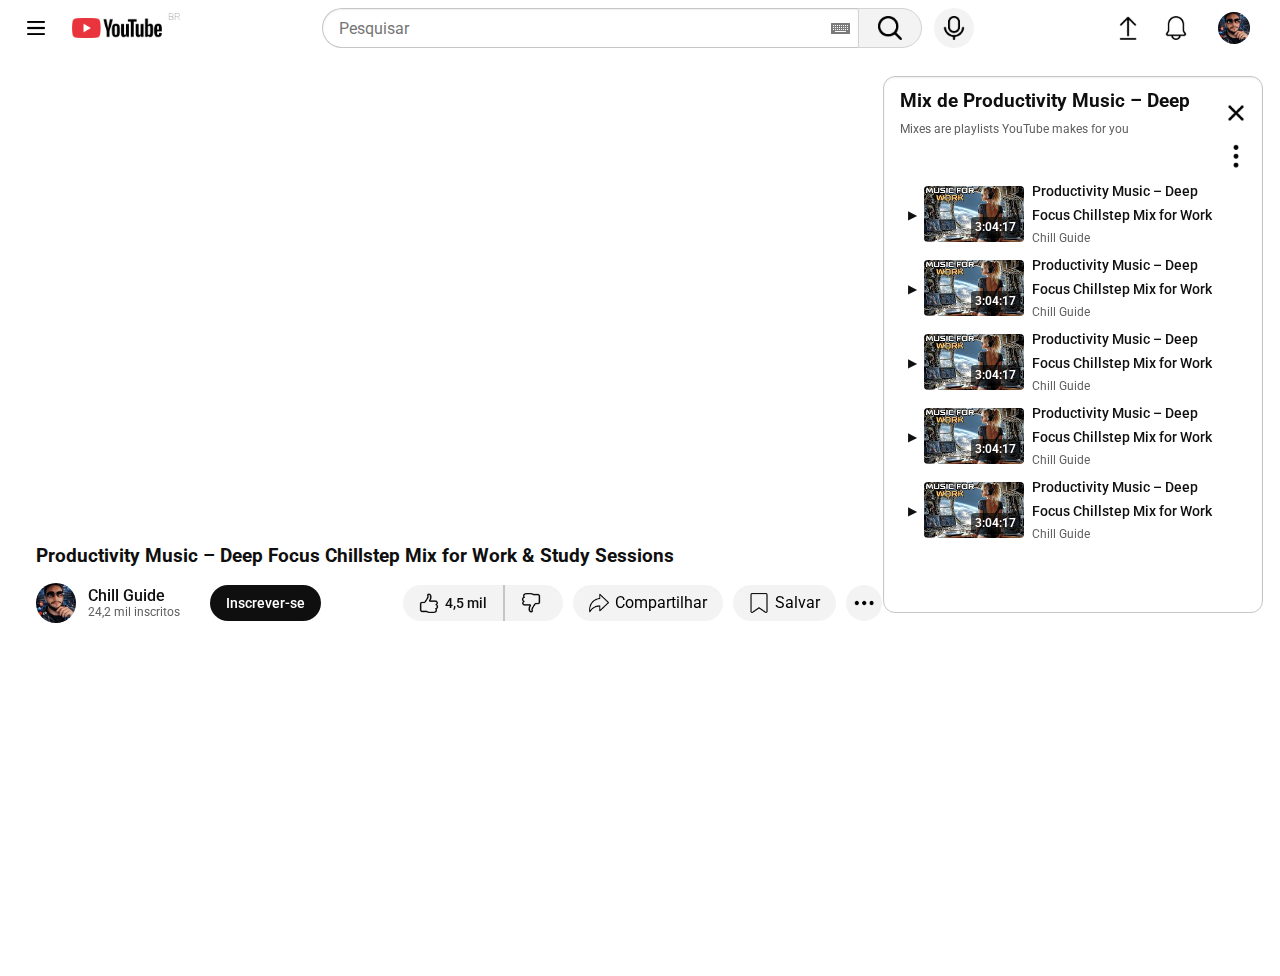
<file: index.html>
<!DOCTYPE html>
<html lang="pt-BR">
  <head>
    <meta charset="UTF-8" />
    <meta http-equiv="X-UA-Compatible" content="IE=edge" />
    <meta name="viewport" content="width=device-width, initial-scale=1.0" />
    <link rel="stylesheet" href="./assets/css/style.css" />
    <title>Trilha de CSS - DIO</title>
  </head>

  <body>
    <div class="app">
      <header class="navbar">
        <div class="navbar-content" id="flex-row-center">
          <div class="navbar-content-start" id="flex-row-center">
            <div class="navbar-content-start-menu" id="flex-row-center">
              <img src="./assets/images/menu.png" alt="" />
            </div>
            <div class="navbar-content-start-logo" id="flex-row-center">
              <img src="./assets/images/logo.png" alt="" />
            </div>
            <div class="navbar-content-start-span">
              <span>BR</span>
            </div>
          </div>
          <div class="navbar-content-center" id="flex-row-center">
            <div class="navbar-content-center-searchbox" id="flex-row">
              <div class="navbar-content-center-searchbox-imput" id="flex-row-center">
                <form action="">
                  <input type="text" placeholder="Pesquisar" />
                </form>
                <div class="navbar-content-center-searchbox-imput-teclado">
                  <img src="./assets/images/tia.png" alt="" />
                </div>
              </div>
              <div class="navbar-content-center-searchbox-imput-button" id="flex-row-center">
                <img src="./assets/images/search.png" alt="" />
              </div>
              <div class="navbar-content-center-searchbox-imput-feedback" id="flex-row-center">
                <img src="./assets/images/feedback.png" alt="" />
              </div>
            </div>
          </div>
          <div class="navbar-content-end" id="flex-row-center">
            <div class="navbar-content-end-buttons" id="flex-row-center">
              <div class="navbar-content-end-buttons-upload" id="flex-row-center">
                <img src="./assets/images/upload.png" alt="" />
              </div>
              <div class="navbar-content-end-buttons-notification" id="flex-row-center">
                <img src="./assets/images/notification.png" alt="" />
              </div>
              <div class="navbar-content-end-buttons-profile" id="flex-row-center">
                <img src="./assets/images/profile.png" alt="" />
              </div>
            </div>
          </div>
        </div>
      </header>
      <main class="page">
        <div class="columns" id="flex-start-row">
          <div class="primary" id="flex-column-center">
            <div class="primary-player" id="flex-row-center">
              <iframe
                width="100%"
                height="100%"
                src="https://www.youtube.com/embed/O1-JbLBf7L0?si=ZBO5s6k13TKypcAa"
                title="YouTube video player"
                frameborder="0"
                allow="accelerometer; autoplay; clipboard-write; encrypted-media; gyroscope; picture-in-picture; web-share"
                referrerpolicy="strict-origin-when-cross-origin"
                allowfullscreen
              ></iframe>
            </div>
            <div class="primary-below" id="row-wrap-center">
              <div class="primary-below-above" id="flex-column-center">
                <div class="primary-below-above-top-row" id="flex-start-row">
                  <h1>Productivity Music – Deep Focus Chillstep Mix for Work & Study Sessions</h1>
                </div>
                <div class="primary-below-above-middle-row" id="flex-row-center">
                  <div class="primary-below-above-middle-row-content" id="flex-row-center">
                    <div class="primary-below-above-middle-row-content-profile" id="flex-row-center">
                      <img src="./assets/images/profile.png" alt="" />
                    </div>
                    <div class="primary-below-above-middle-row-content-text" id="flex-start-column">
                      <h1>Chill Guide</h1>
                      <h2>24,2 mil inscritos</h2>
                    </div>
                    <div class="primary-below-above-middle-row-content-subscribe" id="flex-row-center">
                      <div class="primary-below-above-middle-row-content-subscribe-button" id="flex-row-center">
                        <p>Inscrever-se</p>
                      </div>
                    </div>
                  </div>
                  <div class="primary-below-above-middle-row-actions" id="flex-row-center">
                    <div class="primary-below-above-middle-row-actions-like-dislike" id="flex-row-center">
                      <div class="primary-below-above-middle-row-actions-like-dislike-like" id="flex-row-center">
                        <img src="./assets/images/like.png" alt="" />
                        <p>4,5 mil</p>
                      </div>
                      <div class="primary-below-above-middle-row-actions-like-dislike-dislike" id="flex-row-center">
                        <img src="./assets/images/dislike.png" alt="" />
                      </div>
                    </div>
                    <div class="primary-below-above-middle-row-actions-share" id="flex-row-center">
                      <div class="primary-below-above-middle-row-actions-share-button" id="flex-row-center">
                        <img src="./assets/images/share.png" alt="" />
                        <p>Compartilhar</p>
                      </div>
                    </div>
                    <div class="primary-below-above-middle-row-actions-save" id="flex-row-center">
                      <div class="primary-below-above-middle-row-actions-save-button" id="flex-row-center">
                        <img src="./assets/images/save.png" alt="" />
                        <p>Salvar</p>
                      </div>
                    </div>
                    <div class="primary-below-above-middle-row-actions-menu" id="flex-row-center">
                      <div class="primary-below-above-middle-row-actions-menu-button" id="flex-row-center">
                        <img src="./assets/images/menudots.png" alt="" />
                      </div>
                    </div>
                  </div>
                </div>
                <div class="bottom-row"></div>
              </div>
            </div>
          </div>
          <div class="secondary" id="flex-column-center">
            <div class="secondary-content" id="flex-column-center">
              <div class="secondary-content-top-row" id="flex-start-column">
                <div class="secondary-content-top-row-header" id="flex-column-center">
                  <div class="secondary-content-top-row-header-title" id="flex-row-center">
                    <div class="secondary-content-top-row-header-title-text" id="flex-row-center">
                      <h1>Mix de Productivity Music – Deep</h1>
                      <h2>Mixes are playlists YouTube makes for you</h2>
                    </div>
                    <div class="secondary-content-top-row-header-title-button" id="flex-row-center">
                      <img src="./assets/images/close.png" alt="" />
                    </div>
                  </div>
                  <div class="secondary-content-top-row-header-action" id="flex-end-row">
                    <div class="secondary-content-top-row-header-action-button" id="flex-row-center">
                      <img src="./assets/images/verticaldots.png" alt="" />
                    </div>
                  </div>
                </div>
                <div class="secondary-content-top-row-playlist" id="flex-column-center">
                  <div class="secondary-content-top-row-playlist-itens" id="flex-row-center">
                    <div class="secondary-content-top-row-playlist-itens-play" id="flex-column-center">
                      <p>▶</p>
                    </div>
                    <div class="secondary-content-top-row-playlist-itens-image" id="flex-row-center">
                      <div class="secondary-content-top-row-playlist-itens-image-time" id="flex-row-center">
                        <p>3:04:17</p>
                      </div>
                    </div>
                    <div class="secondary-content-top-row-playlist-itens-text" id="row-wrap-center">
                      <h1>Productivity Music – Deep</h1>
                      <h1>Focus Chillstep Mix for Work</h1>
                      <h2>Chill Guide</h2>
                    </div>
                  </div>
                  <div class="secondary-content-top-row-playlist-itens" id="flex-row-center">
                    <div class="secondary-content-top-row-playlist-itens-play" id="flex-column-center">
                      <p>▶</p>
                    </div>
                    <div class="secondary-content-top-row-playlist-itens-image" id="flex-row-center">
                      <div class="secondary-content-top-row-playlist-itens-image-time" id="flex-row-center">
                        <p>3:04:17</p>
                      </div>
                    </div>
                    <div class="secondary-content-top-row-playlist-itens-text" id="row-wrap-center">
                      <h1>Productivity Music – Deep</h1>
                      <h1>Focus Chillstep Mix for Work</h1>
                      <h2>Chill Guide</h2>
                    </div>
                  </div>
                  <div class="secondary-content-top-row-playlist-itens" id="flex-row-center">
                    <div class="secondary-content-top-row-playlist-itens-play" id="flex-column-center">
                      <p>▶</p>
                    </div>
                    <div class="secondary-content-top-row-playlist-itens-image" id="flex-row-center">
                      <div class="secondary-content-top-row-playlist-itens-image-time" id="flex-row-center">
                        <p>3:04:17</p>
                      </div>
                    </div>
                    <div class="secondary-content-top-row-playlist-itens-text" id="row-wrap-center">
                      <h1>Productivity Music – Deep</h1>
                      <h1>Focus Chillstep Mix for Work</h1>
                      <h2>Chill Guide</h2>
                    </div>
                  </div>
                  <div class="secondary-content-top-row-playlist-itens" id="flex-row-center">
                    <div class="secondary-content-top-row-playlist-itens-play" id="flex-column-center">
                      <p>▶</p>
                    </div>
                    <div class="secondary-content-top-row-playlist-itens-image" id="flex-row-center">
                      <div class="secondary-content-top-row-playlist-itens-image-time" id="flex-row-center">
                        <p>3:04:17</p>
                      </div>
                    </div>
                    <div class="secondary-content-top-row-playlist-itens-text" id="row-wrap-center">
                      <h1>Productivity Music – Deep</h1>
                      <h1>Focus Chillstep Mix for Work</h1>
                      <h2>Chill Guide</h2>
                    </div>
                  </div>
                  <div class="secondary-content-top-row-playlist-itens" id="flex-row-center">
                    <div class="secondary-content-top-row-playlist-itens-play" id="flex-column-center">
                      <p>▶</p>
                    </div>
                    <div class="secondary-content-top-row-playlist-itens-image" id="flex-row-center">
                      <div class="secondary-content-top-row-playlist-itens-image-time" id="flex-row-center">
                        <p>3:04:17</p>
                      </div>
                    </div>
                    <div class="secondary-content-top-row-playlist-itens-text" id="row-wrap-center">
                      <h1>Productivity Music – Deep</h1>
                      <h1>Focus Chillstep Mix for Work</h1>
                      <h2>Chill Guide</h2>
                    </div>
                  </div>
                </div>
              </div>
            </div>
          </div>
        </div>
      </main>
      <footer></footer>
    </div>
  </body>
</html>
</file>
<file: assets/css/style.css>
@import url("https://fonts.googleapis.com/css2?family=Roboto:ital,wght@0,100..900;1,100..900&display=swap");

* {
  font-family: "Roboto", "Arial", sans-serif;
  box-sizing: border-box;
  margin: 0;
  padding: 0;
}

body {
  min-height: 100%;
  background-color: rgba(255, 255, 255, 1);
  display: block;
  position: relative;
}
.app {
  display: flex;
  flex-direction: column;
}

#flex-row {
  display: flex;
  flex-direction: row;
}
#flex-row-center {
  display: flex;
  flex-direction: row;
  align-items: center;
}
#flex-column-center {
  display: flex;
  flex-direction: column;
  align-items: center;
}
#row-wrap-center {
  display: flex;
  flex-flow: row wrap;
  align-items: center;
}
#column-wrap-center {
  display: flex;
  flex-flow: column wrap;
  align-items: center;
}
#flex-start-row {
  display: flex;
  flex-direction: row;
  align-items: flex-start;
}
#flex-start-column {
  display: flex;
  flex-direction: column;
  justify-content: flex-start;
}
#flex-end-row {
  display: flex;
  flex-direction: row;
  align-items: flex-end;
}

.navbar {
  min-width: 100%;
  height: 56px;
  background-color: rgba(255, 255, 255, 1);
  display: block;
  position: fixed;
}
.navbar-content {
  padding: 0 16px;
  justify-content: space-between;
}
.navbar-content-start {
  min-width: 169px;
}
.navbar-content-start-menu {
  min-width: 40px;
  min-height: 40px;
  background-color: rgba(0, 0, 0, 0);
  border-radius: 50%;
  justify-content: center;
  transition: background-color 0.1s ease;
  cursor: pointer;
}
.navbar-content-start-menu:hover {
  background-color: rgba(0, 0, 0, 0.2);
}
.navbar-content-start-menu img {
  max-width: 18px;
  max-height: 14px;
}
.navbar-content-start-logo {
  max-width: 129px;
  height: 56px;
  padding: 18px 16px;
  justify-content: center;
  cursor: pointer;
}
.navbar-content-start-logo img {
  max-width: 93px;
  max-height: 20px;
}
.navbar-content-start-span {
  margin-left: -10px;
  padding-bottom: 24px;
  font-size: 10px;
  font-weight: 100;
  color: rgba(96, 96, 96, 1);
}

.navbar-content-center {
  max-width: 100%;
  height: 40px;
  justify-content: center;
  flex: 0 1 732px;
}
.navbar-content-center-searchbox {
  margin-left: 40px;
  padding: 0 4px;
  width: 100%;
}
.navbar-content-center-searchbox-imput {
  margin-left: 32px;
  width: 100%;
  padding: 0 4px 0 16px;
  border: 1px solid;
  border-color: rgba(198, 198, 198, 1);
  border-right: 0;
  background-color: rgba(255, 255, 255, 1);
  box-shadow: inset 0 1px 2px rgba(238, 238, 238, 1);
  border-radius: 40px 0 0 40px;
  cursor: text;
}
.navbar-content-center-searchbox-imput form {
  width: 100%;
  display: flex;
}
.navbar-content-center-searchbox-imput form input {
  padding: 1px 0;
  width: 100%;
  background-color: transparent;
  border: none;
  box-shadow: none;
  color: rgba(15, 15, 15, 1);
  outline: none;
  font-size: 1rem;
  font-weight: 400;
}
.navbar-content-center-searchbox-imput-teclado {
  padding: 4px;
  min-width: 27px;
  min-height: 27px;
  background-color: transparent;
  display: block;
  cursor: pointer;
}
.navbar-content-center-searchbox-imput-teclado img {
  max-width: 19px;
  max-height: 11px;
  margin-top: 4px;
  line-height: 24px;
}
.navbar-content-center-searchbox-imput-button {
  min-width: 64px;
  height: 40px;
  color: rgba(15, 15, 15, 1);
  background-color: rgba(243, 243, 243, 1);
  border: 1px solid rgba(211, 211, 211, 1);
  border-radius: 0 40px 40px 0;
  justify-content: center;
  transition: background-color 0.1s ease;
  cursor: pointer;
}
.navbar-content-center-searchbox-imput-button:hover {
  background-color: rgba(0, 0, 0, 0.2);
}
.navbar-content-center-searchbox-imput-button img {
  max-width: 24px;
  max-height: 24px;
}
.navbar-content-center-searchbox-imput-feedback {
  margin-left: 12px;
  min-width: 40px;
  height: 40px;
  background-color: rgba(243, 243, 243, 1);
  border-radius: 50%;
  justify-content: center;
  transition: background-color 0.1s ease;
  cursor: pointer;
}
.navbar-content-center-searchbox-imput-feedback:hover {
  background-color: rgba(0, 0, 0, 0.2);
}
.navbar-content-center-searchbox-imput-feedback img {
  max-width: 24px;
  max-height: 24px;
}

.navbar-content-end {
  min-width: 225px;
  height: 40px;
  justify-content: flex-end;
}
/*.navbar-content-end-buttons {
}*/
.navbar-content-end-buttons-upload {
  margin-right: 8px;
  min-width: 40px;
  height: 40px;
  background-color: rgba(255, 255, 255, 0);
  border-radius: 50%;
  justify-content: center;
  transition: background-color 0.1s ease;
  cursor: pointer;
}
.navbar-content-end-buttons-upload:hover {
  background-color: rgba(0, 0, 0, 0.2);
}
.navbar-content-end-buttons-upload img {
  max-width: 24px;
  max-height: 24px;
}
.navbar-content-end-buttons-notification {
  margin-right: 8px;
  min-width: 40px;
  height: 40px;
  background-color: rgba(255, 255, 255, 0);
  border-radius: 50%;
  justify-content: center;
  transition: background-color 0.1s ease;
  cursor: pointer;
}
.navbar-content-end-buttons-notification:hover {
  background-color: rgba(0, 0, 0, 0.2);
}
.navbar-content-end-buttons-notification img {
  max-width: 24px;
  max-height: 24px;
}
.navbar-content-end-buttons-profile {
  padding: 1px 6px;
  min-width: 60px;
  height: 40px;
  background-color: rgba(255, 255, 255, 0);
  justify-content: center;
  cursor: pointer;
}
.navbar-content-end-buttons-profile img {
  max-width: 32px;
  max-height: 32px;
  border-radius: 50%;
}

.page {
  margin-top: 56px;
  padding: 0 16px;
  width: 100%;
  height: 100%;
  background-color: rgba(255, 255, 255, 1);
  display: block;
  align-items: baseline;
}
.columns {
  width: 100%;
  height: 100%;
  justify-content: flex-start;
}
.primary {
  width: 71%;
  min-height: 100%;
  padding-left: 20px;
  padding-right: 20px;
  background-color: rgba(255, 255, 255, 1);
  justify-content: space-between;
}
.primary-player {
  width: 100%;
  padding-top: 20px;
  aspect-ratio: 16/9;
}
.primary-player iframe {
  border-radius: 10px;
}
.primary-below {
  width: 100%;
  margin-top: 12px;
  margin-bottom: 24px;
}
.primary-below-above {
  width: 100%;
}
.primary-below-above-top-row {
  width: 100%;
  cursor: text;
}
.primary-below-above-top-row h1 {
  font-size: 1.2rem;
  font-weight: 700;
  text-align: left;
  color: rgba(15, 15, 15, 1);
}
.primary-below-above-middle-row {
  width: 100%;
  flex-wrap: nowrap;
}
.primary-below-above-middle-row-content {
  margin-top: 12px;
  margin-right: 32px;
  max-width: 100%;
  width: fit-content;
  min-width: auto;
  flex: 0 0 auto;
}
.primary-below-above-middle-row-content-profile {
  width: fit-content;
  cursor: pointer;
}
.primary-below-above-middle-row-content-profile img {
  margin-right: 12px;
  width: 40px;
  height: 40px;
  background-color: rgba(255, 255, 255, 0);
  border-radius: 50%;
}
.primary-below-above-middle-row-content-text {
  margin-right: 24px;
  width: fit-content;
}
.primary-below-above-middle-row-content-text h1 {
  font-size: 16px;
  font-weight: 500;
  text-align: left;
  color: rgba(15, 15, 15, 1);
  cursor: pointer;
}
.primary-below-above-middle-row-content-text h2 {
  font-size: 12px;
  font-weight: 400;
  text-align: left;
  color: rgba(96, 96, 96, 1);
  cursor: text;
}
.primary-below-above-middle-row-content-subscribe {
  width: fit-content;
  justify-content: center;
}
.primary-below-above-middle-row-content-subscribe-button {
  color: rgba(255, 255, 255, 1);
  background: rgba(15, 15, 15, 1);
  padding: 0 16px;
  width: 100%;
  height: 36px;
  font-size: 14px;
  font-weight: 500;
  border-radius: 18px;
  margin: 6px;
  cursor: pointer;
}
.primary-below-above-middle-row-actions {
  box-sizing: border-box;
  margin-top: 12px;
  margin-right: 0;
  min-width: auto;
  flex: 1 1 auto;
  justify-content: flex-end;
  gap: 10px;
}
.primary-below-above-middle-row-actions-like-dislike {
  min-width: auto;
}
.primary-below-above-middle-row-actions-like-dislike-like {
  min-width: 0;
  height: 36px;
  padding: 0 16px;
  background-color: rgba(243, 243, 243, 1);
  border-radius: 18px 0 0 18px;
  border: 2px solid;
  border-color: rgba(198, 198, 198, 1);
  border-bottom: 0;
  border-top: 0;
  border-left: 0;
  justify-content: center;
  transition: background-color 0.1s ease;
  cursor: pointer;
}
.primary-below-above-middle-row-actions-like-dislike-like:hover {
  background-color: rgba(0, 0, 0, 0.2);
}
.primary-below-above-middle-row-actions-like-dislike-like img {
  margin-right: 6px;
  max-width: 20px;
  max-height: 20px;
}
.primary-below-above-middle-row-actions-like-dislike-like p {
  font-size: 14px;
  font-weight: 500;
  color: rgba(15, 15, 15, 1);
}
.primary-below-above-middle-row-actions-like-dislike-dislike {
  min-width: 0;
  height: 36px;
  padding: 0 16px;
  background-color: rgba(243, 243, 243, 1);
  border-radius: 0 18px 18px 0;
  justify-content: center;
  transition: background-color 0.1s ease;
  cursor: pointer;
}
.primary-below-above-middle-row-actions-like-dislike-dislike:hover {
  background-color: rgba(0, 0, 0, 0.2);
}
.primary-below-above-middle-row-actions-like-dislike-dislike img {
  margin-right: 6px;
  max-width: 20px;
  max-height: 20px;
}
.primary-below-above-middle-row-actions-share-button {
  min-width: 0;
  height: 36px;
  padding: 0 16px;
  background-color: rgba(243, 243, 243, 1);
  border-radius: 18px 18px 18px 18px;
  justify-content: center;
  transition: background-color 0.1s ease;
  cursor: pointer;
}
.primary-below-above-middle-row-actions-share-button:hover {
  background-color: rgba(0, 0, 0, 0.2);
}
.primary-below-above-middle-row-actions-share-button img {
  margin-right: 6px;
  max-width: 20px;
  max-height: 20px;
}
.primary-below-above-middle-row-actions-save-button {
  min-width: 0;
  height: 36px;
  padding: 0 16px;
  background-color: rgba(243, 243, 243, 1);
  border-radius: 18px 18px 18px 18px;
  justify-content: center;
  transition: background-color 0.1s ease;
  cursor: pointer;
}
.primary-below-above-middle-row-actions-save-button:hover {
  background-color: rgba(0, 0, 0, 0.2);
}
.primary-below-above-middle-row-actions-save-button img {
  margin-right: 6px;
  max-width: 20px;
  max-height: 20px;
}
.primary-below-above-middle-row-actions-menu-button {
  width: 36px;
  height: 36px;
  padding: 0 16px;
  background-color: rgba(243, 243, 243, 1);
  border-radius: 50%;
  justify-content: center;
  transition: background-color 0.1s ease;
  cursor: pointer;
}
.primary-below-above-middle-row-actions-menu-button:hover {
  background-color: rgba(0, 0, 0, 0.2);
}
.primary-below-above-middle-row-actions-menu-button img {
  max-width: 20px;
  max-height: 20px;
}

.secondary {
  max-width: 29%;
  min-height: 100vh;
  padding-top: 20px;
  padding-right: 20px;
  background-color: rgba(255, 255, 255, 1);
  justify-content: flex-start;
  align-content: space-between;
}
.secondary-content {
  min-width: 100%;
  min-height: 100vh;
  background-color: rgba(255, 255, 255, 1);
  justify-content: space-between;
}
.secondary-content-top-row {
  min-width: 100%;
  height: 537px;
  border: 1px solid;
  border-color: rgba(198, 198, 198, 1);
  box-shadow: inset 0 1px 2px rgba(238, 238, 238, 1);
  border-radius: 12px;
  box-sizing: border-box;
}
.secondary-content-top-row-header {
  width: 100%;
  height: 100px;
  padding: 12px 6px 0 16px;
}
.secondary-content-top-row-header-title {
  width: 100%;
}
.secondary-content-top-row-header-title-text {
  margin-right: 8px;
  height: 47px;
  flex-wrap: wrap;
  align-content: space-between;
}
.secondary-content-top-row-header-title-text h1 {
  font-size: 1.2rem;
  font-weight: 700;
  text-align: left;
  color: rgba(15, 15, 15, 1);
  cursor: text;
}
.secondary-content-top-row-header-title-text h2 {
  font-size: 12px;
  font-weight: 400;
  text-align: left;
  color: rgba(96, 96, 96, 1);
  cursor: text;
}
.secondary-content-top-row-header-title-button {
  min-width: 40px;
  height: 40px;
  justify-content: center;
  cursor: pointer;
}
.secondary-content-top-row-header-title-button img {
  width: 24px;
  height: 24px;
}
.secondary-content-top-row-header-action {
  width: 100%;
  height: 40px;
  justify-content: flex-end;
  align-content: flex-end;
}
.secondary-content-top-row-header-action-button {
  min-width: 40px;
  height: 40px;
  justify-content: center;
  cursor: pointer;
}
.secondary-content-top-row-header-action-button img {
  width: 24px;
  height: 24px;
}
.secondary-content-top-row-playlist {
  width: 100%;
  height: 435px;
  padding: 0 16px 12px 16px;
}
.secondary-content-top-row-playlist-itens {
  width: 100%;
  height: 74px;
  padding-top: 8px;
  padding: 4px 8px 4px 0;
}
.secondary-content-top-row-playlist-itens-play {
  width: 24px;
  height: 100%;
  color: rgba(15, 15, 15, 1);
  justify-content: center;
  font-size: 12px;
  font-weight: 400;
  cursor: pointer;
}
.secondary-content-top-row-playlist-itens-play p {
  width: 12px;
  height: 12px;
  text-align: center;
  font-size: 12px;
  font-weight: 400;
}
.secondary-content-top-row-playlist-itens-image {
  width: 100px;
  height: 56px;
  border-radius: 4px;
  background-image: url("../images/0010.png");
  background-size: cover;
  background-repeat: no-repeat;
  display: block;
  position: relative;
  cursor: pointer;
}
.secondary-content-top-row-playlist-itens-image-time {
  bottom: 0;
  right: 0;
  margin: 4px;
  position: absolute;
  justify-content: flex-end;
  cursor: pointer;
}
.secondary-content-top-row-playlist-itens-image-time p {
  border-radius: 4px;
  padding: 1px 4px;
  color: rgba(255, 255, 255, 1);
  background: rgba(0, 0, 0, 0.6);
  font-size: 12px;
  font-weight: 600;
  line-height: 1.2rem;
}
.secondary-content-top-row-playlist-itens-text {
  width: 214px;
  height: 62px;
  min-width: 0;
  padding: 0 8px;
  align-content: space-between;
  cursor: text;
}
.secondary-content-top-row-playlist-itens-text h1 {
  font-size: 14px;
  font-weight: 500;
  text-align: left;
  color: rgba(15, 15, 15, 1);
}
.secondary-content-top-row-playlist-itens-text h2 {
  font-size: 12px;
  font-weight: 400;
  text-align: left;
  color: rgba(96, 96, 96, 1);
}
</file>
